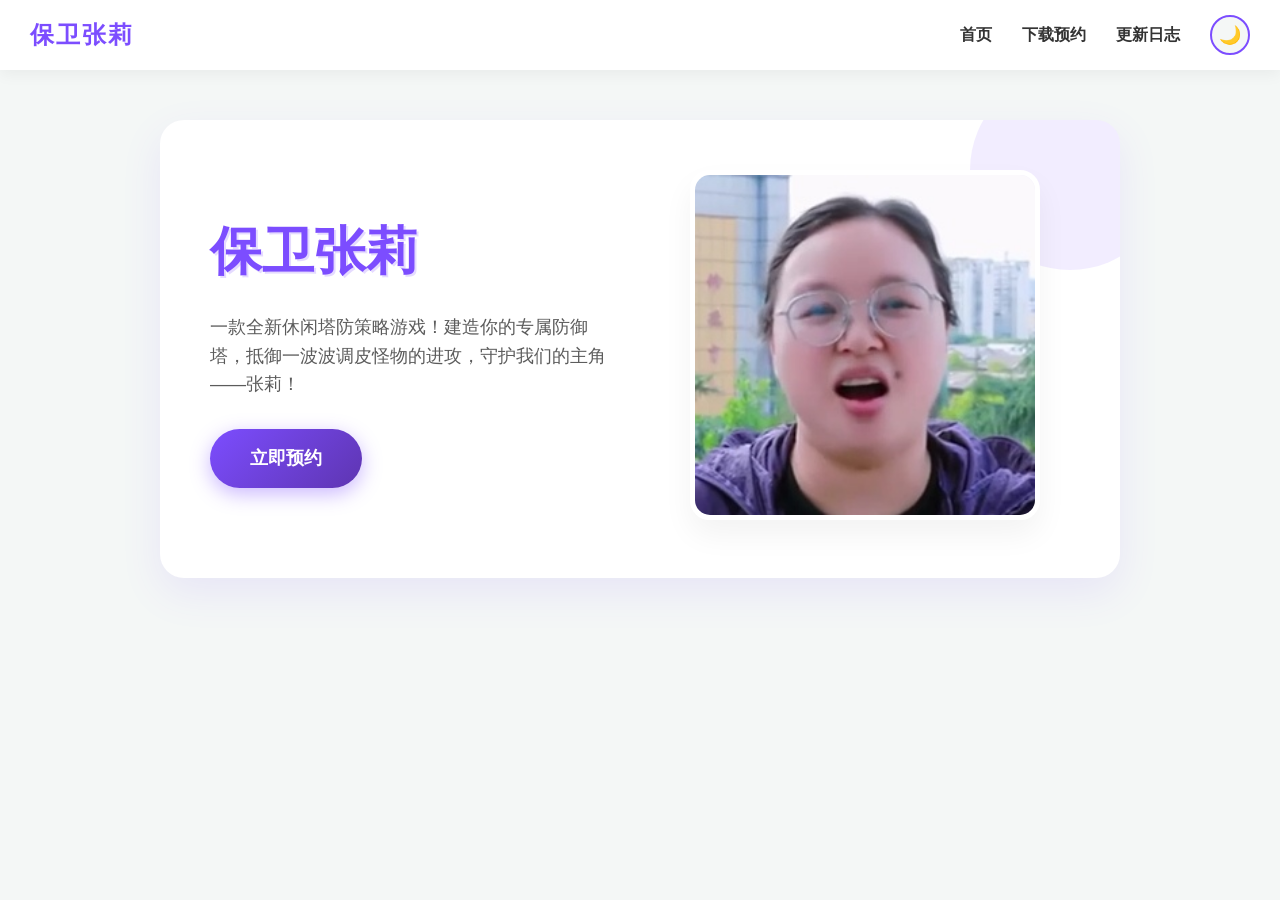
<file: index.html>
<!DOCTYPE html>
<html lang="zh-CN">
<head>
    <meta charset="UTF-8">
    <meta name="viewport" content="width=device-width, initial-scale=1.0">
    <title>保卫张莉 - 首页</title>
    <link rel="stylesheet" href="style.css">
</head>
<body>

    <!-- 导航栏 -->
    <nav>
        <div class="logo">保卫张莉</div>
        <div class="nav-right">
            <ul>
                <li><a href="index.html">首页</a></li>
                <li><a href="download.html">下载预约</a></li>
                <li><a href="gxrz.html">更新日志</a></li>
            </ul>
            <button id="theme-toggle" title="切换亮暗色">🌙</button>
        </div>
    </nav>

    <!-- 首页内容 -->
    <div class="container">
        <div class="hero">
            <div class="hero-text">
                <h1>保卫张莉</h1>
                <p>一款全新休闲塔防策略游戏！建造你的专属防御塔，抵御一波波调皮怪物的进攻，守护我们的主角——张莉！</p>
                <a href="download.html" class="btn">立即预约</a>
            </div>
            <div class="hero-image">
                <!-- 请将你的图片命名为 zhangli.jpg 放在同一文件夹下 -->
                <img src="zhangli.jpg" alt="张莉" onerror="this.src='https://via.placeholder.com/400x400/7c4dff/ffffff?text=张莉'">
            </div>
        </div>
    </div>

    <!-- 主题切换逻辑 -->
    <script>
        const toggleBtn = document.getElementById('theme-toggle');
        const currentTheme = localStorage.getItem('theme');
        
        // 初始化主题：优先读取本地存储，其次读取系统偏好
        if (currentTheme === 'dark' || (!currentTheme && window.matchMedia('(prefers-color-scheme: dark)').matches)) {
            document.body.classList.add('dark-mode');
            toggleBtn.textContent = '☀️';
        } else {
            toggleBtn.textContent = '🌙';
        }

        // 点击切换主题
        toggleBtn.addEventListener('click', () => {
            document.body.classList.toggle('dark-mode');
            const isDark = document.body.classList.contains('dark-mode');
            localStorage.setItem('theme', isDark ? 'dark' : 'light');
            toggleBtn.textContent = isDark ? '☀️' : '🌙';
        });
    </script>

</body>
</html>
</file>
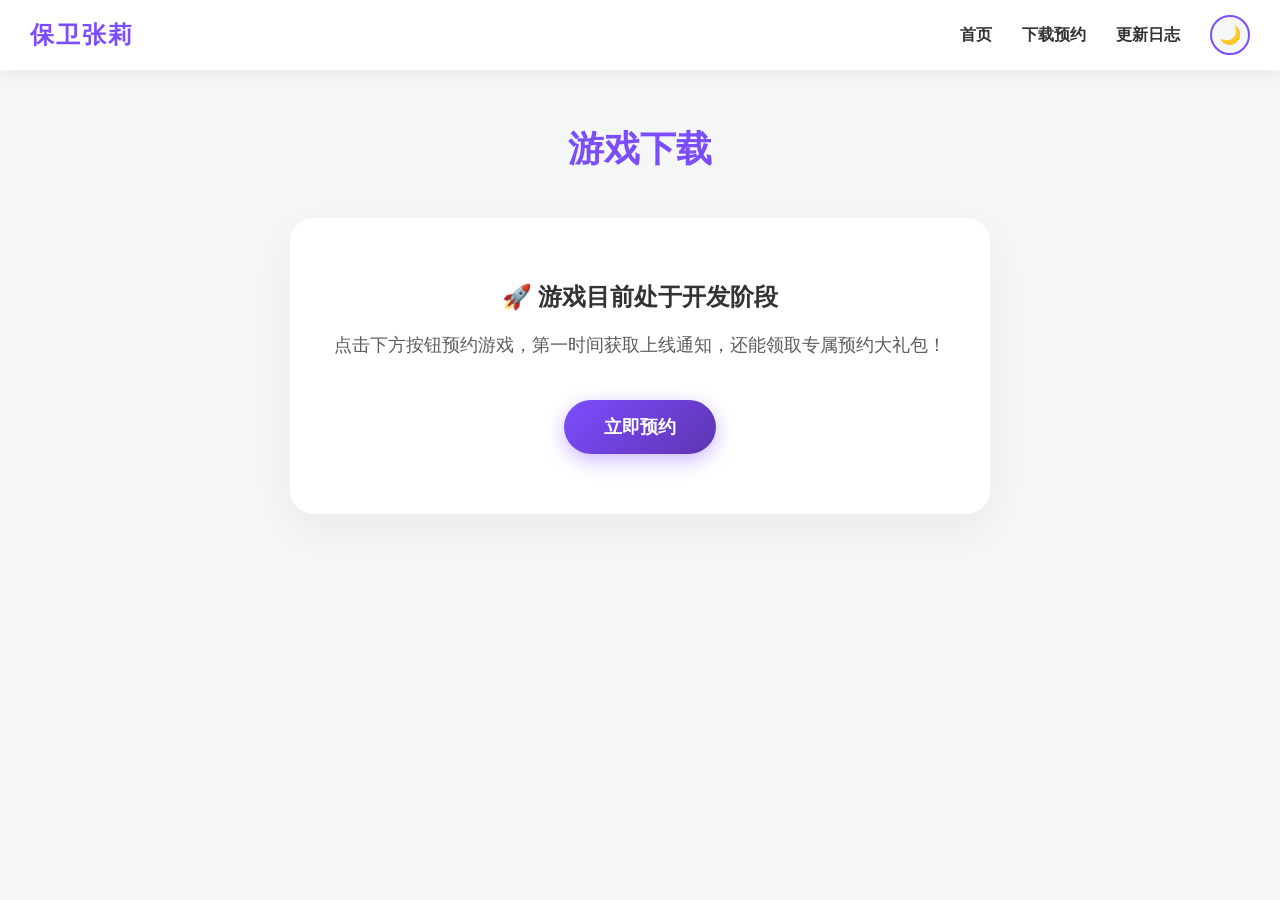
<file: download.html>
<!DOCTYPE html>
<html lang="zh-CN">
<head>
    <meta charset="UTF-8">
    <meta name="viewport" content="width=device-width, initial-scale=1.0">
    <title>保卫张莉 - 下载预约</title>
    <link rel="stylesheet" href="style.css">
</head>
<body>

    <!-- 导航栏 -->
    <nav>
        <div class="logo">保卫张莉</div>
        <div class="nav-right">
            <ul>
                <li><a href="index.html">首页</a></li>
                <li><a href="download.html">下载预约</a></li>
                <li><a href="gxrz.html">更新日志</a></li>
            </ul>
            <button id="theme-toggle" title="切换亮暗色">🌙</button>
        </div>
    </nav>

    <!-- 下载内容 -->
    <div class="container">
        <h2 class="page-title">游戏下载</h2>
        <div class="card">
            <h3>🚀 游戏目前处于开发阶段</h3>
            <p style="color: var(--text-color); opacity: 0.8; margin-bottom: 40px; font-size: 18px;">点击下方按钮预约游戏，第一时间获取上线通知，还能领取专属预约大礼包！</p>
            <button class="btn" onclick="alert('预约成功！感谢支持张莉！')">立即预约</button>
        </div>
    </div>

    <!-- 主题切换逻辑 -->
    <script>
        const toggleBtn = document.getElementById('theme-toggle');
        const currentTheme = localStorage.getItem('theme');
        
        if (currentTheme === 'dark' || (!currentTheme && window.matchMedia('(prefers-color-scheme: dark)').matches)) {
            document.body.classList.add('dark-mode');
            toggleBtn.textContent = '☀️';
        } else {
            toggleBtn.textContent = '🌙';
        }

        toggleBtn.addEventListener('click', () => {
            document.body.classList.toggle('dark-mode');
            const isDark = document.body.classList.contains('dark-mode');
            localStorage.setItem('theme', isDark ? 'dark' : 'light');
            toggleBtn.textContent = isDark ? '☀️' : '🌙';
        });
    </script>

</body>
</html>
</file>
<file: style.css>
/* style.css */
:root {
    /* 亮色模式变量 */
    --primary-color: #7c4dff; /* 紫色，匹配图片中的外套 */
    --secondary-color: #ffb300; /* 黄色，用于强调和按钮 */
    --bg-color: #f4f7f6; /* 浅灰绿背景 */
    --text-color: #333;
    --card-bg: #ffffff;
    --shadow-color: rgba(124, 77, 255, 0.1);
    --card-shadow: rgba(0, 0, 0, 0.05);
    --nav-bg: #ffffff;
}

/* 暗色模式变量 */
body.dark-mode {
    --primary-color: #b388ff; /* 暗色下紫色调亮，保证对比度 */
    --secondary-color: #ffca28; /* 黄色调亮 */
    --bg-color: #121212; /* 深色背景 */
    --text-color: #e0e0e0; /* 浅灰文字 */
    --card-bg: #1e1e1e; /* 暗色卡片背景 */
    --shadow-color: rgba(179, 136, 255, 0.15);
    --card-shadow: rgba(0, 0, 0, 0.4);
    --nav-bg: #1e1e1e;
}

* {
    margin: 0;
    padding: 0;
    box-sizing: border-box;
}

body {
    font-family: 'PingFang SC', 'Microsoft YaHei', sans-serif;
    background-color: var(--bg-color);
    color: var(--text-color);
    line-height: 1.6;
    transition: background-color 0.4s ease, color 0.4s ease; /* 平滑过渡 */
}

/* 导航栏 */
nav {
    background: var(--nav-bg);
    padding: 15px 30px;
    box-shadow: 0 4px 15px var(--card-shadow);
    display: flex;
    justify-content: space-between;
    align-items: center;
    position: sticky;
    top: 0;
    z-index: 100;
    transition: background-color 0.4s ease, box-shadow 0.4s ease;
}

.logo {
    font-size: 24px;
    font-weight: 900;
    color: var(--primary-color);
    letter-spacing: 2px;
}

.nav-right {
    display: flex;
    align-items: center;
    gap: 30px;
}

nav ul {
    list-style: none;
    display: flex;
    gap: 30px;
}

nav a {
    text-decoration: none;
    color: var(--text-color);
    font-weight: bold;
    font-size: 16px;
    transition: color 0.3s, transform 0.3s;
    display: inline-block;
}

nav a:hover {
    color: var(--primary-color);
    transform: translateY(-2px);
}

/* 主题切换按钮 */
#theme-toggle {
    background: var(--bg-color);
    border: 2px solid var(--primary-color);
    color: var(--primary-color);
    font-size: 18px;
    width: 40px;
    height: 40px;
    border-radius: 50%;
    cursor: pointer;
    display: flex;
    align-items: center;
    justify-content: center;
    transition: all 0.3s ease;
}

#theme-toggle:hover {
    background: var(--primary-color);
    color: white;
    transform: rotate(20deg) scale(1.1);
}

body.dark-mode #theme-toggle:hover {
    color: #121212;
}

/* 主体容器 */
.container {
    max-width: 1000px;
    margin: 0 auto;
    padding: 50px 20px;
}

/* 首页 Hero 区域 */
.hero {
    display: flex;
    align-items: center;
    justify-content: space-between;
    background: var(--card-bg);
    border-radius: 24px;
    padding: 50px;
    box-shadow: 0 15px 40px var(--shadow-color);
    overflow: hidden;
    position: relative;
    transition: background-color 0.4s ease, box-shadow 0.4s ease;
}

.hero::before {
    content: '';
    position: absolute;
    top: -50px;
    right: -50px;
    width: 200px;
    height: 200px;
    background: rgba(124, 77, 255, 0.1);
    border-radius: 50%;
    z-index: 0;
}

body.dark-mode .hero::before {
    background: rgba(179, 136, 255, 0.05);
}

.hero-text {
    flex: 1;
    padding-right: 40px;
    z-index: 1;
}

.hero-text h1 {
    font-size: 52px;
    color: var(--primary-color);
    margin-bottom: 20px;
    font-weight: 900;
    text-shadow: 2px 2px 0px rgba(124, 77, 255, 0.2);
}

.hero-text p {
    font-size: 18px;
    color: var(--text-color);
    opacity: 0.8;
    margin-bottom: 30px;
}

.hero-image {
    flex: 1;
    text-align: center;
    z-index: 1;
}

.hero-image img {
    width: 100%;
    max-width: 350px;
    border-radius: 20px;
    box-shadow: 0 15px 30px var(--card-shadow);
    object-fit: cover;
    border: 5px solid var(--card-bg);
    transition: border-color 0.4s ease, box-shadow 0.4s ease;
}

/* 按钮样式 */
.btn {
    display: inline-block;
    background: linear-gradient(135deg, var(--primary-color), #5e35b1);
    color: white;
    padding: 15px 40px;
    border-radius: 30px;
    text-decoration: none;
    font-weight: bold;
    font-size: 18px;
    transition: all 0.3s ease;
    border: none;
    cursor: pointer;
    box-shadow: 0 6px 20px rgba(124, 77, 255, 0.4);
}

.btn:hover {
    transform: translateY(-3px) scale(1.02);
    box-shadow: 0 10px 25px rgba(124, 77, 255, 0.5);
}

.btn-secondary {
    background: linear-gradient(135deg, var(--secondary-color), #ff8f00);
    box-shadow: 0 6px 20px rgba(255, 179, 0, 0.4);
}

.btn-secondary:hover {
    box-shadow: 0 10px 25px rgba(255, 179, 0, 0.5);
}

/* 内页通用标题 */
.page-title {
    text-align: center;
    font-size: 36px;
    color: var(--primary-color);
    margin-bottom: 40px;
    font-weight: 900;
}

/* 卡片样式 */
.card {
    background: var(--card-bg);
    border-radius: 24px;
    padding: 60px 40px;
    box-shadow: 0 15px 40px var(--card-shadow);
    text-align: center;
    max-width: 700px;
    margin: 0 auto;
    transition: background-color 0.4s ease, box-shadow 0.4s ease;
}

.card h3 {
    font-size: 24px;
    margin-bottom: 15px;
    color: var(--text-color);
}

/* 空状态样式（用于更新日志） */
.empty-state {
    color: var(--text-color);
    opacity: 0.5;
    font-size: 20px;
    padding: 40px 0;
}

.empty-state span {
    display: block;
    font-size: 60px;
    margin-bottom: 20px;
}

/* 响应式适配手机端 */
@media (max-width: 768px) {
    nav {
        flex-direction: column;
        gap: 15px;
        padding: 15px;
    }
    
    .nav-right {
        flex-direction: column;
        gap: 15px;
    }

    nav ul {
        gap: 20px;
    }

    .hero {
        flex-direction: column;
        padding: 30px 20px;
        text-align: center;
    }

    .hero-text {
        padding-right: 0;
        margin-bottom: 30px;
    }

    .hero-text h1 {
        font-size: 36px;
    }

    .hero-image img {
        max-width: 250px;
    }
    
    .card {
        padding: 40px 20px;
    }
}
</file>
